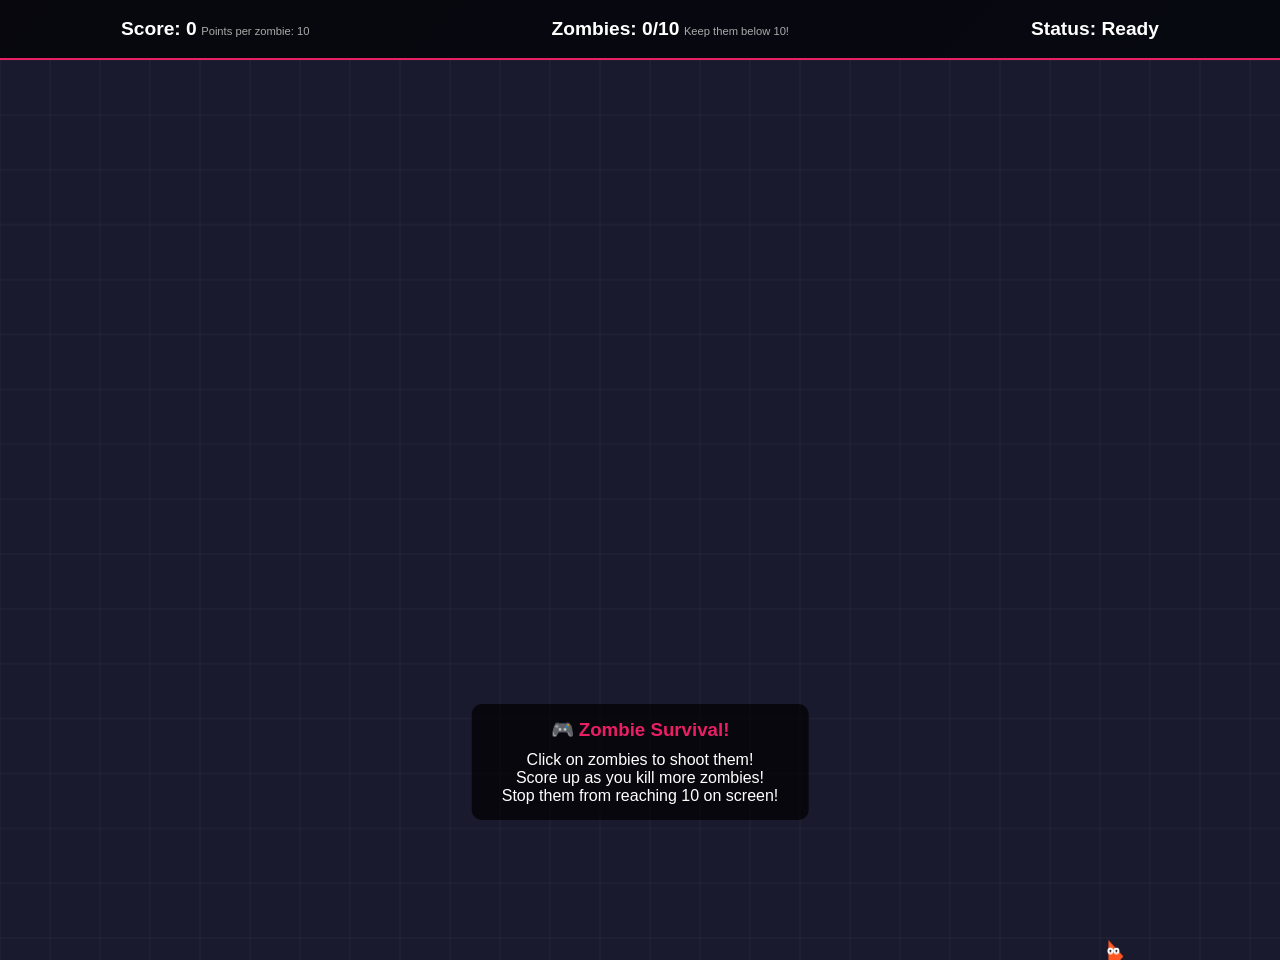
<file: templates/game.html>
<!DOCTYPE html>
<html lang="en">
<head>
    <meta charset="UTF-8">
    <meta name="viewport" content="width=device-width, initial-scale=1.0">
    <title>Zombie Survival Simulator</title>
    <style>
        * {
            margin: 0;
            padding: 0;
            box-sizing: border-box;
        }
        
        body {
            font-family: 'Segoe UI', Tahoma, Geneva, Verdana, sans-serif;
            background: linear-gradient(135deg, #1a1a2e, #16213e);
            color: #fff;
            overflow: hidden;
            cursor: crosshair;
        }
        
        #game-container {
            position: relative;
            width: 100vw;
            height: 100vh;
        }
        
        #game-over-modal {
            display: none;
            position: fixed;
            top: 0;
            left: 0;
            width: 100%;
            height: 100%;
            background: rgba(0, 0, 0, 0.8);
            justify-content: center;
            align-items: center;
            z-index: 1000;
        }
        
        #modal-content {
            background: linear-gradient(135deg, #2d1b36, #1a1a2e);
            padding: 40px 60px;
            border-radius: 20px;
            text-align: center;
            box-shadow: 0 0 30px rgba(255, 107, 107, 0.5);
            border: 2px solid #e91e63;
        }
        
        #modal-content h2 {
            font-size: 2.5em;
            color: #e91e63;
            margin-bottom: 20px;
        }
        
        #final-score {
            font-size: 1.5em;
            color: #fff;
            margin: 20px 0;
        }
        
        button {
            background: linear-gradient(135deg, #e91e63, #ff7368);
            color: #fff;
            border: none;
            padding: 15px 40px;
            font-size: 1.2em;
            border-radius: 30px;
            cursor: pointer;
            transition: transform 0.2s, box-shadow 0.2s;
            margin-top: 20px;
        }
        
        button:hover {
            transform: scale(1.05);
            box-shadow: 0 0 20px rgba(233, 30, 99, 0.5);
        }
        
        #ui-bar {
            position: fixed;
            top: 0;
            left: 0;
            right: 0;
            height: 60px;
            background: rgba(0, 0, 0, 0.7);
            display: flex;
            justify-content: space-around;
            align-items: center;
            border-bottom: 2px solid #e91e63;
            z-index: 100;
        }
        
        .ui-element {
            text-align: center;
        }
        
        .ui-element span {
            font-size: 1.2em;
            font-weight: bold;
        }
        
        .ui-element small {
            font-size: 0.7em;
            color: #aaa;
        }
        
        #game-canvas {
            position: absolute;
            top: 60px;
            left: 0;
            width: 100%;
            height: 100%;
        }
        
        #tutorial {
            position: fixed;
            bottom: 80px;
            left: 50%;
            transform: translateX(-50%);
            background: rgba(0, 0, 0, 0.7);
            padding: 15px 30px;
            border-radius: 10px;
            text-align: center;
            z-index: 50;
            display: none;
        }
        
        #tutorial h3 {
            color: #e91e63;
            margin-bottom: 10px;
        }
        
        #tutorial p {
            color: #fff;
        }
    </style>
</head>
<body>
    <div id="game-container">
        <div id="ui-bar">
            <div class="ui-element">
                <span id="score">Score: 0</span>
                <small>Points per zombie: 10</small>
            </div>
            <div class="ui-element">
                <span id="zombies">Zombies: 0/10</span>
                <small>Keep them below 10!</small>
            </div>
            <div class="ui-element">
                <span id="active">Status: Ready</span>
            </div>
        </div>
        <canvas id="game-canvas"></canvas>
        <div id="tutorial">
            <h3>🎮 Zombie Survival!</h3>
            <p>Click on zombies to shoot them!</p>
            <p>Score up as you kill more zombies!</p>
            <p>Stop them from reaching 10 on screen!</p>
        </div>
        <div id="game-over-modal">
            <div id="modal-content">
                <h2>💀 Game Over 💀</h2>
                <p>You let too many zombies escape!</p>
                <div id="final-score">Final Score: 0</div>
                <button onclick="location.reload()">🔄 Play Again</button>
            </div>
        </div>
    </div>

    <script>
        const canvas = document.getElementById('game-canvas');
        const ctx = canvas.getContext('2d');
        const scoreEl = document.getElementById('score');
        const zombiesEl = document.getElementById('zombies');
        const activeEl = document.getElementById('active');
        const tutorial = document.getElementById('tutorial');
        const gameOverModal = document.getElementById('game-over-modal');
        const finalScoreEl = document.getElementById('final-score');

        let gameActive = true;
        let zombies = [];
        let score = 0;
        let zombiesOnScreen = 0;
        let lastSpawnTime = 0;
        let spawnRate = 1500;
        let frameCount = 0;
        
        function resizeCanvas() {
            canvas.width = window.innerWidth;
            canvas.height = window.innerHeight - 80;
        }
        
        resizeCanvas();
        window.addEventListener('resize', resizeCanvas);
        
        function drawBackground() {
            ctx.fillStyle = '#1a1a2e';
            ctx.fillRect(0, 0, canvas.width, canvas.height);
            
            // Draw grid
            ctx.strokeStyle = 'rgba(255, 255, 255, 0.05)';
            ctx.lineWidth = 1;
            for (let x = 0; x < canvas.width; x += 50) {
                ctx.beginPath();
                ctx.moveTo(x, 0);
                ctx.lineTo(x, canvas.height);
                ctx.stroke();
            }
            for (let y = 0; y < canvas.height; y += 50) {
                ctx.beginPath();
                ctx.moveTo(0, y);
                ctx.lineTo(canvas.width, y);
                ctx.stroke();
            }
        }
        
        function drawZombie(z) {
            ctx.save();
            ctx.translate(z.x, z.y);
            
            // Body
            ctx.fillStyle = '#ff5722';
            ctx.beginPath();
            ctx.moveTo(10, 0);
            ctx.lineTo(-5, 15);
            ctx.lineTo(-5, -15);
            ctx.lineTo(10, 0);
            ctx.fill();
            
            // Eyes
            ctx.fillStyle = '#fff';
            ctx.beginPath();
            ctx.arc(-3, -5, 3, 0, Math.PI * 2);
            ctx.arc(3, -5, 3, 0, Math.PI * 2);
            ctx.fill();
            
            ctx.fillStyle = '#000';
            ctx.beginPath();
            ctx.arc(-3, -5, 1, 0, Math.PI * 2);
            ctx.arc(3, -5, 1, 0, Math.PI * 2);
            ctx.fill();
            
            ctx.restore();
        }
        
        function spawnZombie() {
            const x = Math.random() * canvas.width;
            const y = canvas.height;
            zombies.push({ x, y, id: Math.random() * 10000 | 0 });
            zombiesOnScreen++;
            
            if (zombiesOnScreen >= 10) {
                gameActive = false;
                endGame();
            }
        }
        
        function killZombie(zombieId) {
            const index = zombies.findIndex(z => z.id === zombieId);
            if (index !== -1) {
                zombies.splice(index, 1);
                zombiesOnScreen--;
                score += 10;
                updateUI();
                
                if (zombiesOnScreen < 10) {
                    spawnRate = Math.max(500, spawnRate - 100);
                }
            }
        }
        
        function endGame() {
            gameActive = false;
            activeEl.textContent = 'Status: Game Over';
            activeEl.style.color = '#ff5722';
            gameOverModal.style.display = 'flex';
            finalScoreEl.textContent = 'Final Score: ' + score;
        }
        
        function updateUI() {
            scoreEl.textContent = 'Score: ' + score;
            zombiesEl.textContent = 'Zombies: ' + zombiesOnScreen + '/10';
        }
        
        function animate(timestamp) {
            if (!gameActive) return;
            
            ctx.clearRect(0, 0, canvas.width, canvas.height);
            drawBackground();
            
            // Spawn zombies
            if (timestamp - lastSpawnTime > spawnRate) {
                spawnZombie();
                lastSpawnTime = timestamp;
            }
            
            // Update and draw zombies
            for (let i = zombies.length - 1; i >= 0; i--) {
                const z = zombies[i];
                
                // Move zombie up
                z.y -= 0.3;
                
                // Draw zombie
                drawZombie(z);
                
                // Remove if off screen
                if (z.y < -20) {
                    zombies.splice(i, 1);
                    zombiesOnScreen--;
                    updateUI();
                }
            }
            
            frameCount++;
            requestAnimationFrame(animate);
        }
        
        canvas.addEventListener('click', (e) => {
            if (!gameActive) return;
            
            const rect = canvas.getBoundingClientRect();
            const x = e.clientX - rect.left;
            const y = e.clientY - rect.top;
            
            // Check for zombie click
            const index = zombies.findIndex(z => Math.hypot(z.x - x, z.y - y) < 30);
            if (index !== -1) {
                killZombie(zombies[index].id);
            }
        });
        
        // Show tutorial initially
        setTimeout(() => {
            tutorial.style.display = 'block';
        }, 500);
        
        animate(0);
    </script>
</body>
</html>
</file>
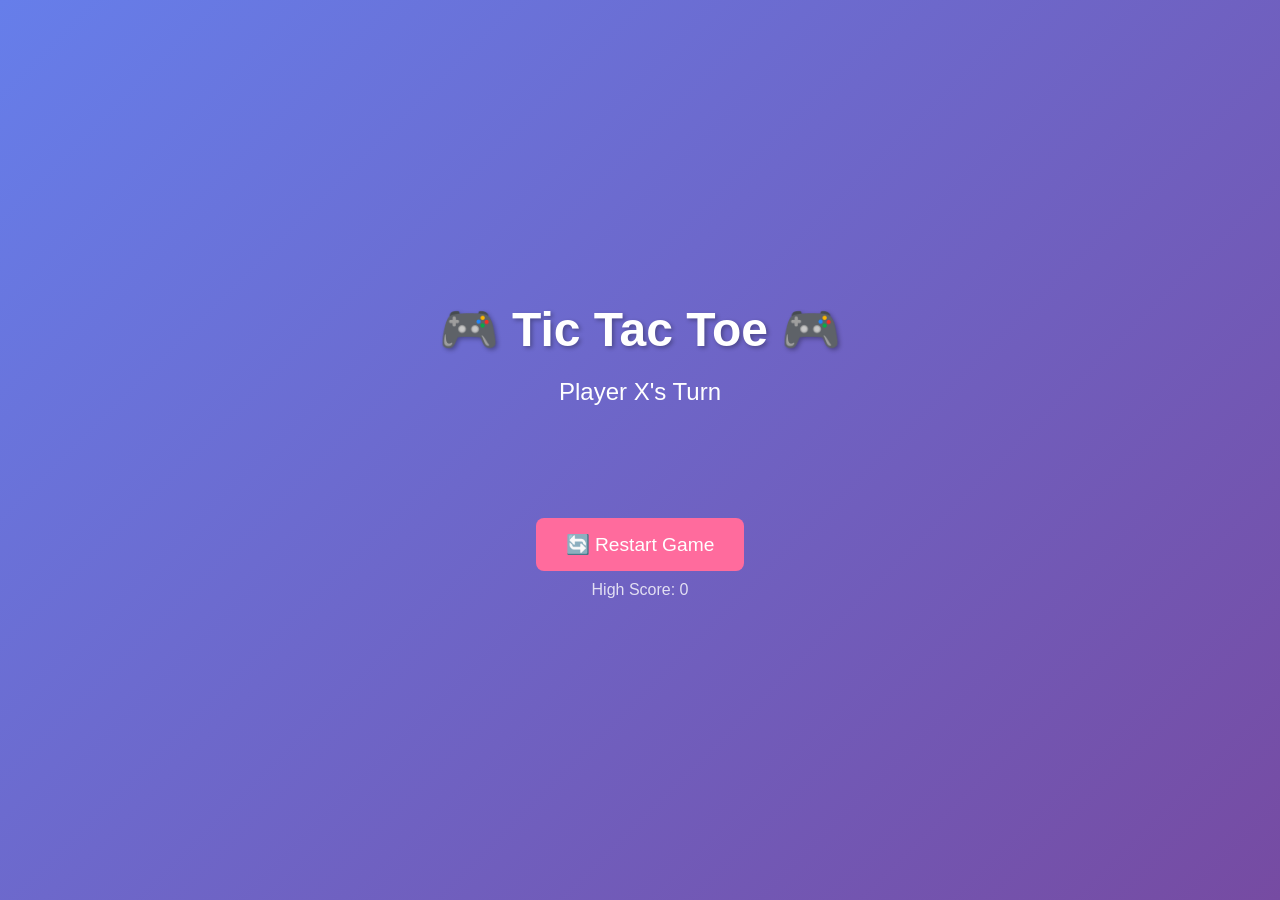
<file: templates/tictactoe.html>
<!DOCTYPE html>
<html lang="en">
<head>
    <meta charset="UTF-8">
    <meta name="viewport" content="width=device-width, initial-scale=1.0">
    <title>Tic Tac Toe</title>
    <style>
        * {
            margin: 0;
            padding: 0;
            box-sizing: border-box;
        }
        
        body {
            font-family: 'Segoe UI', Tahoma, Geneva, Verdana, sans-serif;
            background: linear-gradient(135deg, #667eea, #764ba2);
            color: #fff;
            display: flex;
            flex-direction: column;
            justify-content: center;
            align-items: center;
            min-height: 100vh;
        }
        
        #game-container {
            text-align: center;
        }
        
        h1 {
            font-size: 3em;
            margin-bottom: 20px;
            text-shadow: 2px 2px 4px rgba(0, 0, 0, 0.3);
        }
        
        #status {
            font-size: 1.5em;
            margin-bottom: 20px;
            min-height: 40px;
        }
        
        #game-board {
            display: grid;
            grid-template-columns: repeat(3, 1fr);
            gap: 10px;
            margin: 20px auto;
        }
        
        .cell {
            width: 100px;
            height: 100px;
            background: rgba(255, 255, 255, 0.1);
            border-radius: 10px;
            display: flex;
            justify-content: center;
            align-items: center;
            font-size: 3em;
            cursor: pointer;
            transition: all 0.3s ease;
            box-shadow: 0 4px 6px rgba(0, 0, 0, 0.2);
        }
        
        .cell:hover {
            background: rgba(255, 255, 255, 0.2);
            transform: scale(1.05);
        }
        
        .cell.x {
            color: #4facfe;
        }
        
        .cell.o {
            color: #ff6b9d;
        }
        
        #reset-btn {
            padding: 15px 30px;
            font-size: 1.2em;
            background: #ff6b9d;
            color: #fff;
            border: none;
            border-radius: 8px;
            cursor: pointer;
            transition: all 0.3s ease;
            margin-top: 20px;
        }
        
        #reset-btn:hover {
            background: #ff4785;
            transform: translateY(-2px);
        }
        
        #winner {
            margin-top: 20px;
            font-size: 1.5em;
            min-height: 40px;
        }
        
        #highscore {
            margin-top: 10px;
            font-size: 1em;
            opacity: 0.8;
        }
    </style>
</head>
<body>
    <div id="game-container">
        <h1>🎮 Tic Tac Toe 🎮</h1>
        <div id="status">Player X's Turn</div>
        
        <div id="game-board"></div>
        
        <div id="winner"></div>
        
        <button id="reset-btn">🔄 Restart Game</button>
        
        <div id="highscore">High Score: 0</div>
    </div>

    <script>
        const boardEl = document.getElementById('game-board');
        const statusEl = document.getElementById('status');
        const winnerEl = document.getElementById('winner');
        const resetBtn = document.getElementById('reset-btn');
        const highScoreEl = document.getElementById('highscore');
        
        let currentPlayer = 'x';
        let gameState = ['', '', '', '', '', '', '', '', ''];
        let gameActive = true;
        let highScore = localStorage.getItem('tictactoeHighScore') || 0;
        highScoreEl.textContent = 'High Score: ' + highScore;
        
        function createBoard() {
            boardEl.innerHTML = '';
            for (let i = 0; i < 9; i++) {
                const cell = document.createElement('div');
                cell.className = 'cell';
                cell.setAttribute('data-index', i);
                cell.addEventListener('click', handleCellClick);
                boardEl.appendChild(cell);
            }
        }
        
        function handleCellClick(clickedCellEvent) {
            const clickedCell = clickedCellEvent.target;
            const clickedCellIndex = parseInt(clickedCell.getAttribute('data-index'));
            
            if (gameState[clickedCellIndex] !== '' || !gameActive) {
                return;
            }
            
            gameState[clickedCellIndex] = currentPlayer;
            clickedCell.textContent = currentPlayer === 'x' ? '❌' : '⭕';
            clickedCell.classList.add(currentPlayer);
            
            checkWinner();
        }
        
        function checkWinner() {
            const winningConditions = [
                [0, 1, 2], [3, 4, 5], [6, 7, 8], // Horizontal
                [0, 3, 6], [1, 4, 7], [2, 5, 8], // Vertical
                [0, 4, 8], [2, 4, 6]               // Diagonal
            ];
            
            let roundWon = false;
            
            for (let condition of winningConditions) {
                const [a, b, c] = condition;
                if (gameState[a] && gameState[a] === gameState[b] && gameState[a] === gameState[c]) {
                    roundWon = true;
                    break;
                }
            }
            
            if (roundWon) {
                gameActive = false;
                winnerEl.textContent = '🎉 ' + currentPlayer.charAt(0).toUpperCase() + currentPlayer.slice(1) + ' Wins! 🎉';
                winnerEl.style.color = currentPlayer === 'x' ? '#4facfe' : '#ff6b9d';
                
                // Update high score
                const roundCount = Math.floor(Math.random() * 3) + 1;
                highScore = Math.max(highScore, roundCount);
                highScoreEl.textContent = 'High Score: ' + highScore;
            } else if (!gameState.includes('')) {
                gameActive = false;
                winnerEl.textContent = '🤝 It\'s a Draw! 🤝';
                winnerEl.style.color = '#fff';
            }
        }
        
        function resetGame() {
            currentPlayer = 'x';
            gameState = ['', '', '', '', '', '', '', '', ''];
            gameActive = true;
            statusEl.textContent = 'Player X's Turn';
            winnerEl.textContent = '';
            createBoard();
        }
        
        resetBtn.addEventListener('click', resetGame);
        createBoard();
    </script>
</body>
</html>
</file>
